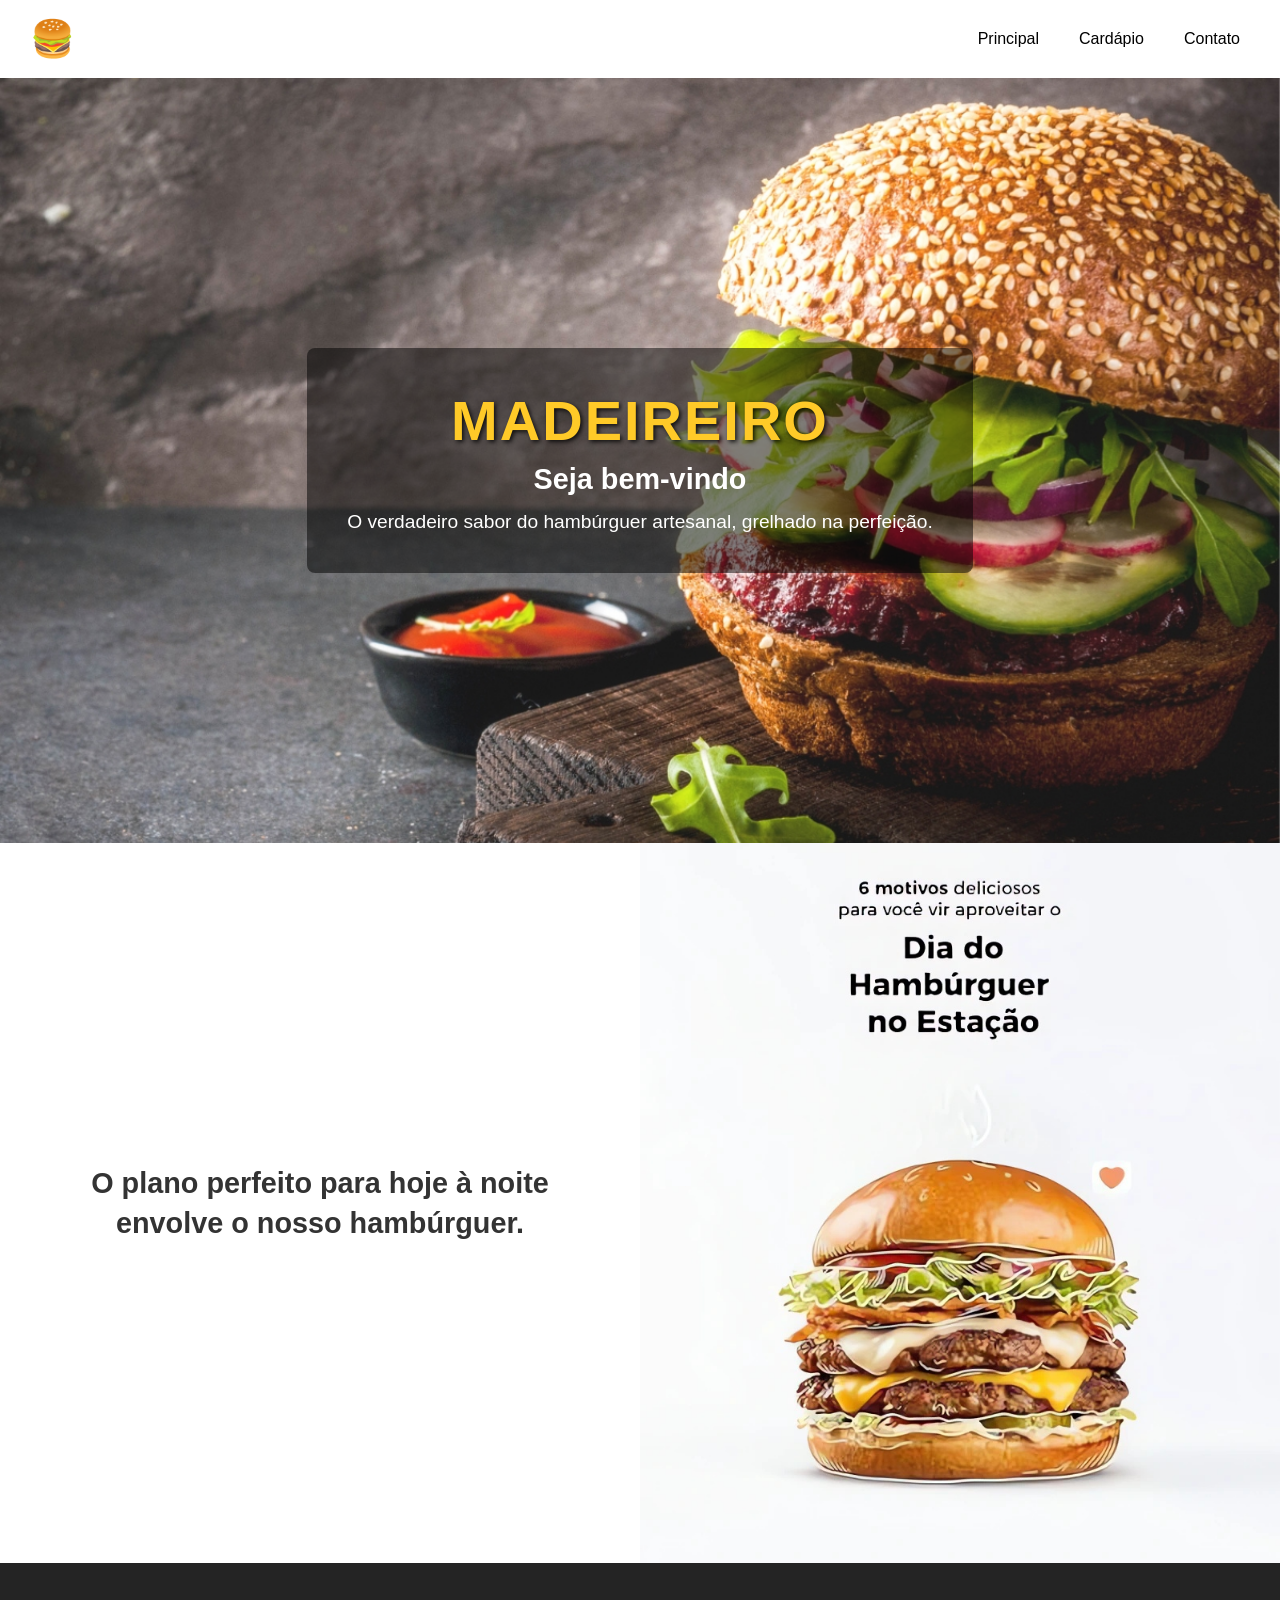
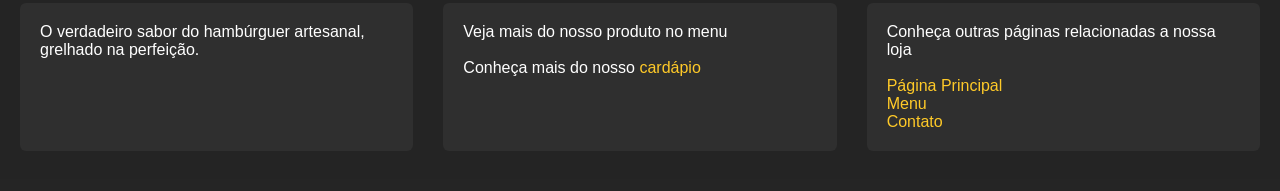
<file: index.html>
<!DOCTYPE html>
<html lang="pt-br">
<head>
    <meta charset="UTF-8">
    <meta name="viewport" content="width=device-width, initial-scale=1.0">
    <title>Madeireiro</title>
    <link rel="stylesheet" href="header.css">
    <link rel="stylesheet" href="index.css">
</head>
<body>

    <header style="background-color: white;">
        <a href="index.html" class="logo-hamburguer">🍔</a>

        <button class="menu-toggle" id="menu-btn">☰</button>

        <nav>
            <a href="index.html">Principal</a>
            <a href="hanburguer.html">Cardápio</a>
            <a href="contato.html">Contato</a>
        </nav>
    </header>
    <section>
        <div class="centro">
            <h1>MADEIREIRO</h1>
            <h2>Seja bem-vindo</h2>
            <p>O verdadeiro sabor do hambúrguer artesanal, grelhado na perfeição.</p>
        </div>
    </section>

    <main>
        <div class="left">
            <h3>O plano perfeito para hoje à noite envolve o nosso hambúrguer.</h3>
        </div>
        <div class="right"></div>
    </main>

    <footer>
        <div class="div">
            <p>O verdadeiro sabor do hambúrguer artesanal, grelhado na perfeição.</p>
        </div>
        <div class="div">
            <p>Veja mais do nosso produto no menu</p><br>
            <p>Conheça mais do nosso <a href="hanburguer.html">cardápio</a></p>
        </div>
        <div class="div">
            <p>Conheça outras páginas relacionadas a nossa loja</p><br>
            <p><a href="index.html">Página Principal</a></p>
            <p><a href="hanburguer.html">Menu</a></p>
            <p><a href="contato.html">Contato</a></p>
        </div>
    </footer>

    <script src="header.js" defer></script>
</body>
</html>
</file>
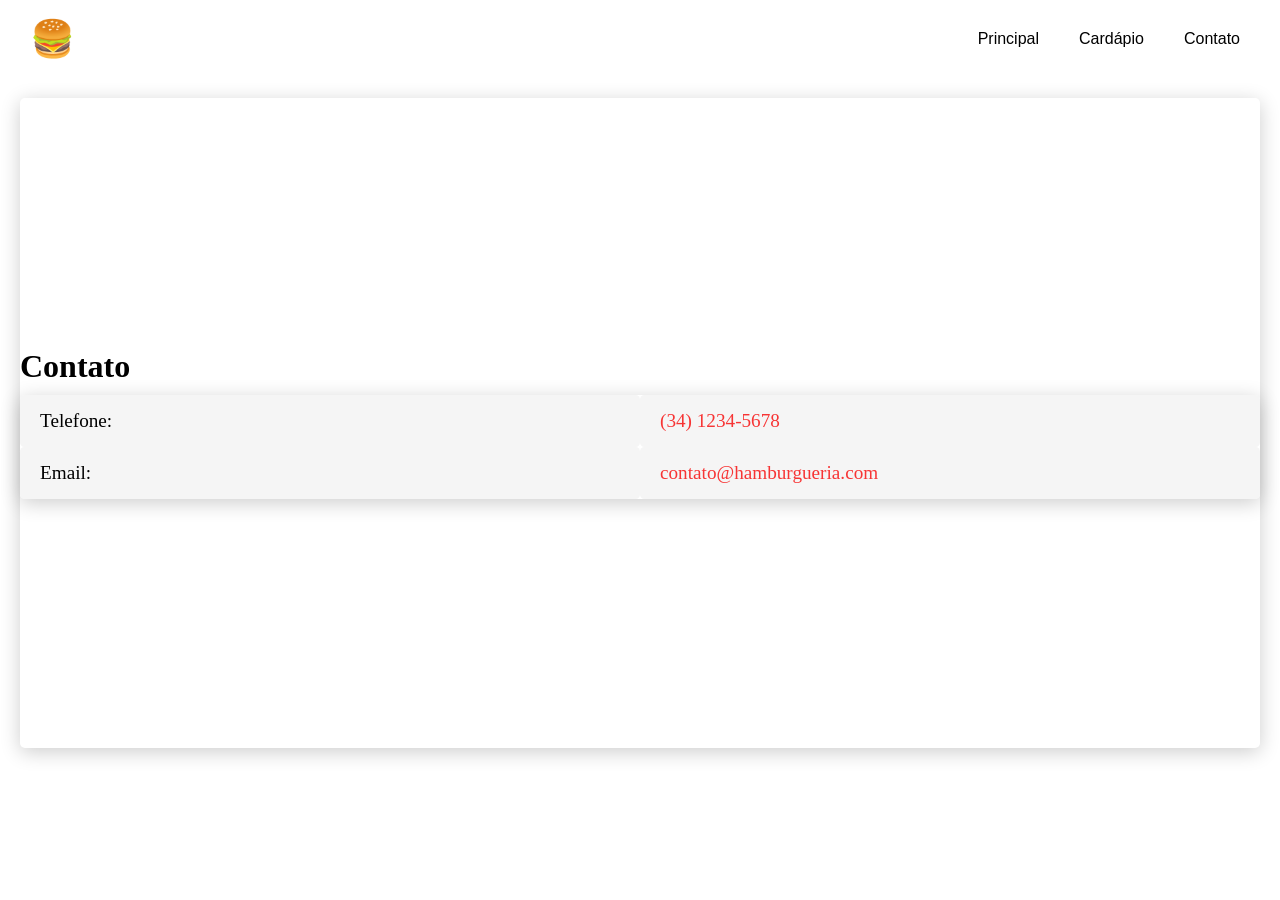
<file: contato.html>
<!DOCTYPE html>
<html lang="pt-br">
<head>
    <meta charset="UTF-8">
    <meta name="viewport" content="width=device-width, initial-scale=1.0">
    <title>Contato Hamburgueres</title>
    <link rel="stylesheet" href="header.css">
    <style>
    
    .logo-hamburguer {
        font-size: 4vh;
        text-decoration: none;
    }
    
    section {
        margin: 20px;
        position: relative;
        top: 100%;
        right: 0;
        color: black;
        padding-block: 100px;
        height: 50vh;
        border: none;
        border-radius: 5px;
        box-shadow: 0 4px 20px rgba(0,0,0,0.2);
        display: flex;
        justify-content: center;
        align-items: center;
    }

    section div {
        width: 100%;
    }

    section h2 {
        align-items: center;
        font-size: 2em;
        margin-bottom: 10px;
    }

    section table {
        font-size: 1.2em;
        border-collapse: collapse;
        width: 100%;
        max-width: 100%;
        border-radius: 5px;
        box-shadow: 0 4px 20px rgba(0,0,0,0.2);
        table-layout: fixed;
    }

    section table td {
        padding: 15px 20px;
        border: none;
        border-radius: 0.5dvh;
        background-color: #f5f5f5;
        word-break: break-word;
    }
    
    section table td a {
        color: #f80000c9;
        text-decoration: none;
        word-break: break-word;
    }

    @media (max-width: 600px) {
        section {
            margin: 10px;
            padding-block: 60px;
            height: auto;
        }

        section table {
            font-size: 1em;
        }

        section table td {
            display: block;
            width: 100%;
        }
    }

    </style>
</head>
<body>
    <header>
        <a href="index.html" class="logo-hamburguer">🍔</a>

        <button class="menu-toggle" id="menu-btn">☰</button>

        <nav>
            <a href="index.html">Principal</a>
            <a href="hanburguer.html">Cardápio</a>
            <a href="contato.html">Contato</a>
        </nav>
    </header>
    <section>
        <div>
            <h2>Contato</h2>
            <table>
                <tr>
                    <td>Telefone:</td>
                    <td><a href="tel:+553412345678">(34) 1234-5678</a></td>
                </tr>
                <tr>
                    <td>Email:</td>
                    <td><a href="mailto:contato@hamburgueria.com">contato@hamburgueria.com</a></td>
                </tr>
            </table>
        </div>
    </section>
    <script src="header.js" defer></script>
</body>
</html>
</file>
<file: header.css>
* {
        margin: 0;
        padding: 0;
    }

    body {
        min-height: 100vh;       
   }
        header {
    padding: 10px 30px;
    font-family: 'Arial', sans-serif;
    display: flex;                  
    justify-content: space-between; 
    align-items: center;            
    position: relative; 
    }


    .menu-toggle {
        display: none;
        font-size: 30px;
        background: none;
        border: none;
        cursor: pointer;
    }

    nav {
        display: flex;
        gap: 20px;
        padding-block: 10px;
    }

    nav a {
        padding: 10px;
        color: black;
        text-decoration: none;
        transition: 0.3s; 
    }

    nav a:hover {
        border-top: 2px solid black;
    }


@media (max-width: 700px) {
    .menu-toggle {
        display: block; 
    }

    nav {
        display: none; 
        flex-direction: column; 
        justify-content: flex-start;
        align-items: center;
        gap: 15px;
        position: absolute;
        top: 100%;
        right: 0;
        background-color: rgba(255, 255, 255, 0.5);
        background-blend-mode: blur(10px);
        width: 280px;
        text-align: center;
        padding: 20px 0;
        box-shadow: 0 4px 6px rgba(0,0,0,0.1);
        z-index: 10;
        border-radius: 5px;
    }

    nav a {
        padding: 10px 10px;
        display: block;
        width: 50%;
        border-radius: 5px; 
    }

    nav a:hover {
        border-top: none;
        background-color: #f5f5f5; 
    }

     nav.ativo {
            display: flex;
    }
}
</file>
<file: index.css>
body {
        margin: 0;
        display: flex;
        flex-direction: column;
        min-height: 100vh;
        font-family: Arial, sans-serif;
    }

    header, footer {
        flex-shrink: 0;
    }

    .logo-hamburguer {
        font-size: 4vh;
        text-decoration: none;
    }

    section {  
        background-image: url("images/fundoMe.jpg");
        background-size: cover;
        background-position: center;    
        background-repeat: no-repeat;   
        min-height: 85vh; 
        display: flex;
        justify-content: center; 
        align-items: center;     
        position: relative;
        width: 100%;
    }
   
    section .centro {
        max-width: 80%;
        background-color: rgba(0, 0, 0, 0.5); 
        margin: 0;
        padding: 40px;
        text-align: center;
        border-radius: 8px;
        color: white;
    }
    
    section .centro h1 {
        color: #ffca28; 
        font-size: 3.5rem;
        font-weight: 900;
        letter-spacing: 2px;
        margin: 0 0 10px 0;
        text-shadow: 2px 2px 4px rgba(0,0,0,0.8);
    }

    section .centro h2 {
        margin: 0 0 15px 0;
        font-size: 1.8rem;
    }

    section .centro p {
        margin: 0;
        font-size: 1.2rem;
    }

    main {
        min-height: 80vh; 
        display: flex;
        justify-content: space-between; 
        align-items: center;
        width: 100%;
    }

    main .left, main .right {
        flex: 0 0 50%;
        max-width: 50%;
        min-height: 80vh;
        display: flex;
        align-items: center;
        justify-content: center;
        box-sizing: border-box;
    }

    main .left {
        padding: 40px;
        text-align: center;
    }

    main .left h3 {
        font-size: 1.8rem;
        line-height: 1.4;
        color: #333;
    }

    main .right {
        background-image: url("images/fundoMain.jpg");
        background-size: cover;
        background-position: center;
        background-repeat: no-repeat;
    }

    footer {
        background-color: rgba(25, 25, 25, 0.95); 
        color: white;
        width: 100%;
        box-sizing: border-box;
        padding: 40px 20px;
        display: grid;
        grid-template-columns: repeat(3, 1fr); 
        gap: 30px;
    }

    footer .div {
        background-color: rgba(255, 255, 255, 0.05); 
        padding: 20px;
        border-radius: 6px;
    }

    footer a {
        color: #ffca28;
        text-decoration: none;
    }

    footer a:hover {
        text-decoration: underline;
    }

    @media (max-width: 768px) {
        section {
            min-height: 60vh;
        }
        section .centro h1 {
            font-size: 2.2rem;
        }

        main {
            flex-direction: column;
            min-height: auto;
        }
        main .left, main .right {
            flex: 0 0 100%;
            max-width: 100%;
            width: 100%;
            min-height: 40vh; 
        }
        main .left {
            padding: 30px 20px;
        }

        footer {
            grid-template-columns: 1fr;
            gap: 20px;
        }
    }
</file>
